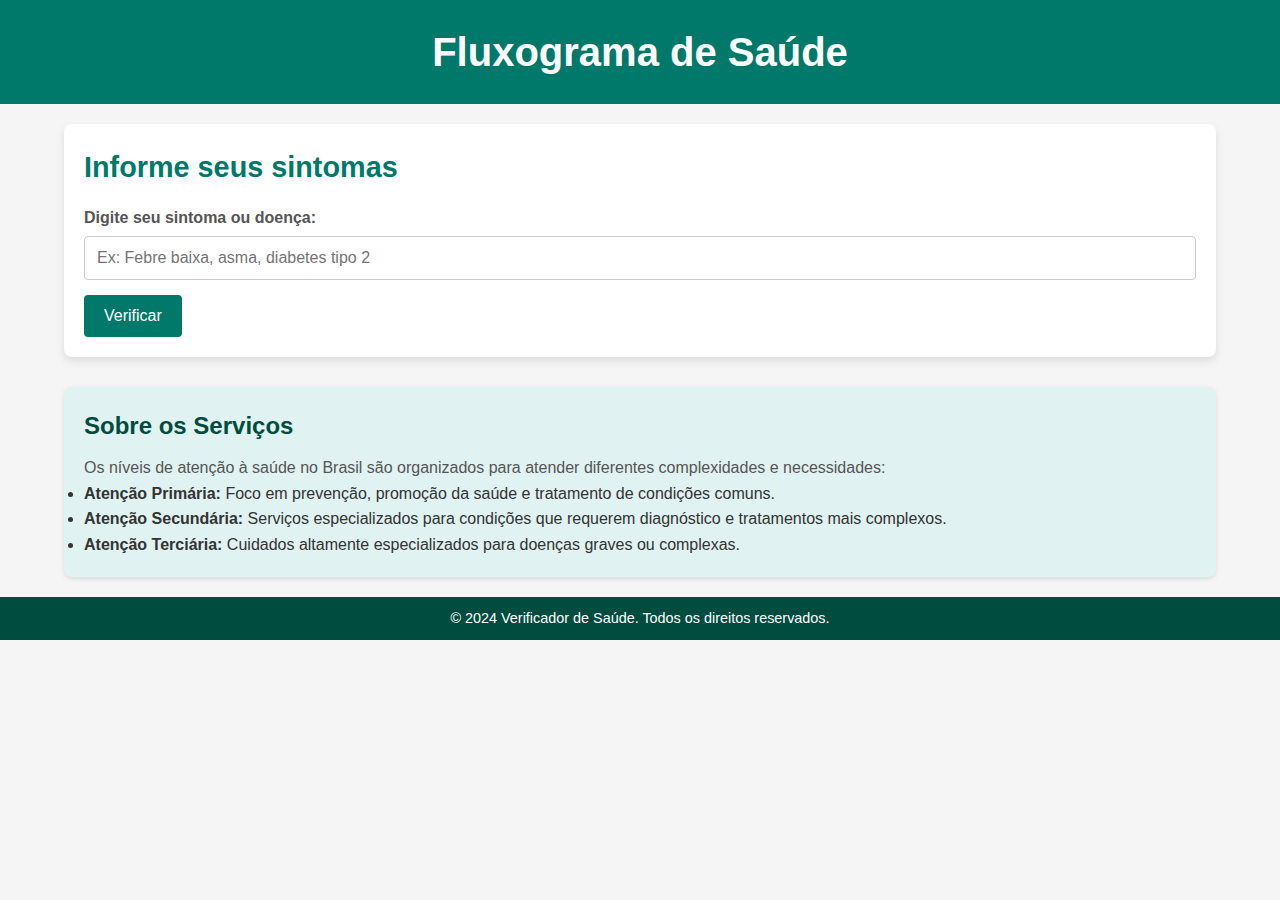
<file: index.html>
<!DOCTYPE html>
<html lang="pt-BR">
<head>
  <meta charset="UTF-8">
  <meta name="viewport" content="width=device-width, initial-scale=1.0">
  <title>Fluxograma de Saúde</title>
  <link rel="stylesheet" href="styles.css">
  <script>
    function verificarSintoma(event) {
      event.preventDefault(); // Impede o envio padrão do formulário
      const sintoma = document.getElementById('symptom').value.toLowerCase();
      // Palavras-chave para cada nível de atenção
      const primaria = [
        "resfriado", "dor de garganta", "diarreia leve", "cefaleia tensional", "gripe",
        "infecção urinária simples", "febre baixa", "hipertensão leve", "diabetes tipo 2 controlado",
        "alergias respiratórias leves", "pequenas feridas", "cortes", "dor muscular", "verminoses",
        "vacinação", "planejamento familiar", "ansiedade leve", "conjuntivite", "gastrite leve",
        "otite externa", "insônia leve"
      ];
      const secundaria = [
        "apendicite", "pneumonia", "depressão moderada", "endometriose", "diabetes tipo 2 descontrolado",
        "hipertensão severa", "insuficiência cardíaca leve", "cálculo renal", "hérnia de disco",
        "asma grave", "lúpus leve", "distúrbios de tireoide", "refluxo crônico", "catarata",
        "toc moderado", "obesidade mórbida", "doença de crohn", "transtornos alimentares",
        "insuficiência venosa crônica", "dst avançada"
      ];
      const terciaria = [
        "transplante de órgãos", "câncer", "avc agudo", "infarto", "insuficiência renal",
        "lesões graves", "cirurgias cardíacas", "transtornos psiquiátricos graves", "sepse",
        "grandes queimaduras", "dpoc grave", "hemorragias internas", "lesão medular",
        "meningite bacteriana", "neuropatias severas", "aids avançada", "cirurgias ortopédicas complexas",
        "cirrose descompensada", "cuidados paliativos"
      ];
      // Verificar a categoria do sintoma
      if (primaria.some(item => sintoma.includes(item))) {
        window.location.href = "UBS.html"; // URL da UBS
      } else if (secundaria.some(item => sintoma.includes(item))) {
        window.location.href = "UPA.html"; // URL da UPA
      } else if (terciaria.some(item => sintoma.includes(item))) {
        window.location.href = "Hospital.html"; // URL do Hospital
      } else {
        alert("Sintoma não reconhecido. Por favor, tente novamente ou consulte um profissional de saúde.");
      }
    }
  </script>
</head>
<body>
  <header class="header">
    <div class="container">
      <h1>Fluxograma de Saúde</h1>
    </div>
  </header>
  <main class="container">
    <section class="form-section">
      <h2>Informe seus sintomas</h2>
      <form id="healthForm" onsubmit="verificarSintoma(event)">
        <label for="symptom">Digite seu sintoma ou doença:</label>
        <!-- Adicionado o preenchimento automático -->
        <input list="symptomList" id="symptom" name="symptom" placeholder="Ex: Febre baixa, asma, diabetes tipo 2" required>
        <datalist id="symptomList">
          <!-- Opções de doenças e sintomas -->
          <option value="Resfriado comum">
          <option value="Dor de garganta">
          <option value="Diarreia leve">
          <option value="Cefaleia tensional">
          <option value="Gripe">
          <option value="Infecção urinária simples">
          <option value="Febre baixa">
          <option value="Pressão alta inicial (hipertensão leve)">
          <option value="Diabetes tipo 2 controlado">
          <option value="Alergias respiratórias leves">
          <option value="Pequenas feridas ou cortes">
          <option value="Dor muscular após esforço físico">
          <option value="Verminoses">
          <option value="Vacinação de rotina">
          <option value="Planejamento familiar">
          <option value="Ansiedade leve">
          <option value="Conjuntivite simples">
          <option value="Sintomas leves de gastrite">
          <option value="Otite externa">
          <option value="Insônia leve">
          <option value="Apendicite">
          <option value="Pneumonia comunitária moderada">
          <option value="Depressão moderada">
          <option value="Endometriose">
          <option value="Diabetes tipo 2 descontrolado">
          <option value="Hipertensão arterial severa">
          <option value="Insuficiência cardíaca leve/moderada">
          <option value="Cálculo renal">
          <option value="Hérnia de disco">
          <option value="Asma moderada/grave">
          <option value="Doenças autoimunes (lúpus leve)">
          <option value="Transplante de órgãos">
          <option value="Câncer com radioterapia ou quimioterapia">
          <option value="AVC em fase aguda">
          <option value="Infarto agudo do miocárdio">
        </datalist>
        <button type="submit">Verificar</button>
      </form>
    </section>
    <section class="info-section">
      <h2>Sobre os Serviços</h2>
      <p>Os níveis de atenção à saúde no Brasil são organizados para atender diferentes complexidades e necessidades:</p>
      <ul>
        <li><strong>Atenção Primária:</strong> Foco em prevenção, promoção da saúde e tratamento de condições comuns.</li>
        <li><strong>Atenção Secundária:</strong> Serviços especializados para condições que requerem diagnóstico e tratamentos mais complexos.</li>
        <li><strong>Atenção Terciária:</strong> Cuidados altamente especializados para doenças graves ou complexas.</li>
      </ul>
    </section>
  </main>
  <footer class="footer">
    <div class="container">
      <p>&copy; 2024 Verificador de Saúde. Todos os direitos reservados.</p>
    </div>
  </footer>
</body>
</html>
</file>
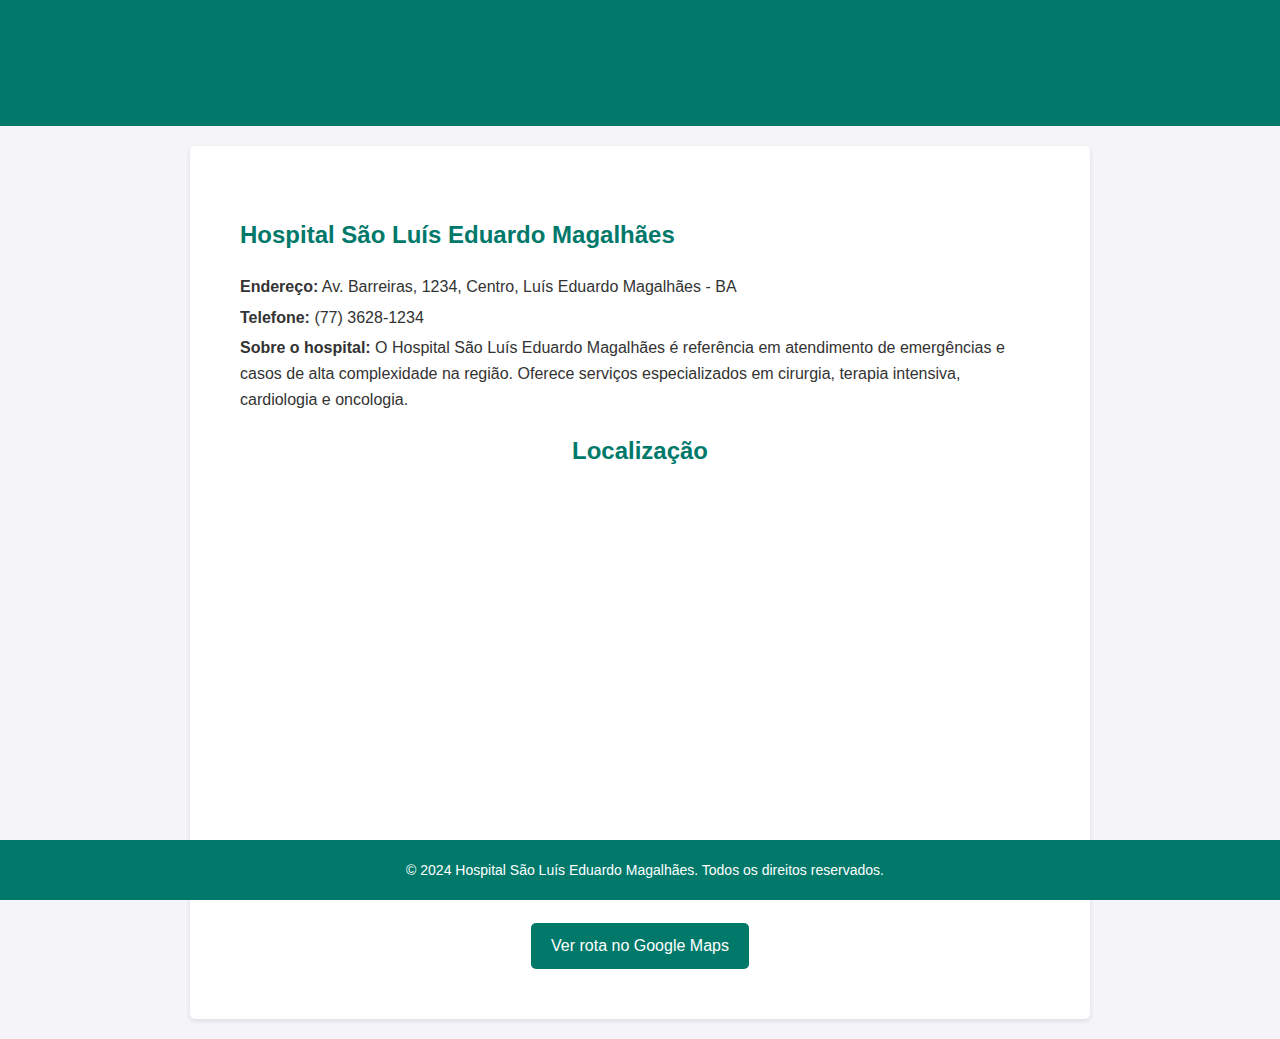
<file: Hospital.html>
<!DOCTYPE html>
<html lang="pt-BR">
<head>
  <meta charset="UTF-8">
  <meta name="viewport" content="width=device-width, initial-scale=1.0">
  <title>Hospital São Luís Eduardo Magalhães</title>
  <style>
    body {
      font-family: Arial, sans-serif;
      line-height: 1.6;
      margin: 0;
      padding: 0;
      background-color: #f4f4f9;
      color: #333;
    }
    .header {
      background: #00796b;
      color: #fff;
      padding: 1rem;
      text-align: center;
    }
    .container {
      max-width: 800px;
      margin: 20px auto;
      padding: 50px;
      background: #fff;
      border-radius: 5px;
      box-shadow: 0 2px 5px rgba(0, 0, 0, 0.1);
    }
    h1, h2 {
      color: #00796b;
    }
    .info {
      margin-bottom: 20px;
    }
    .info h3 {
      margin: 0;
      color: #333;
    }
    .info p {
      margin: 5px 0;
    }
    .map-container {
      margin-top: 20px;
      text-align: center;
    }
    .map-container iframe {
      width: 100%;
      height: 400px;
      border: 0;
      border-radius: 5px;
      margin-bottom: 15px;
    }
    footer {
      text-align: center;
      padding: 5px;
      font-size: 14px;
      background: #00796b;
      color: white;
      position: fixed;
      bottom: 0;
      width: 100%;
    }
    .map-link {
      display: inline-block;
      margin-top: 10px;
      padding: 10px 20px;
      background: #00796b;
      color: white;
      text-decoration: none;
      border-radius: 5px;
      transition: background 0.3s;
    }
    .map-link:hover {
      background: #00564a;
    }
  </style>
</head>
<body>
  <header class="header">
    <h1>Hospital São Luís Eduardo Magalhães</h1>
  </header>
  <main class="container">
    <section class="info">
      <h2>Hospital São Luís Eduardo Magalhães</h2>
      <p><strong>Endereço:</strong> Av. Barreiras, 1234, Centro, Luís Eduardo Magalhães - BA</p>
      <p><strong>Telefone:</strong> (77) 3628-1234</p>
      <p><strong>Sobre o hospital:</strong> O Hospital São Luís Eduardo Magalhães é referência em atendimento de emergências e casos de alta complexidade na região. Oferece serviços especializados em cirurgia, terapia intensiva, cardiologia e oncologia.</p>
    </section>
    <section class="map-container">
      <h2>Localização</h2>
      <iframe 
        src="https://www.google.com/maps/embed?pb=!1m18!1m12!1m3!1d3717.8937118196987!2d-45.7976302845544!3d-12.092418691429707!2m3!1f0!2f0!3f0!3m2!1i1024!2i768!4f13.1!3m3!1m2!1s0x75cce21e4e12345d%3A0x1234567890abcdef!2sUPA%20Lu%C3%ADs%20Eduardo%20Magalh%C3%A3es!5e0!3m2!1spt-BR!2sbr!4v1694040557918!5m2!1spt-BR!2sbr" 
        allowfullscreen="" 
        loading="lazy">
      </iframe>
      <a 
        class="map-link" 
        href="https://www.google.com/maps/dir/?api=1&destination=-12.0924186,-45.7976303" 
        target="_blank">
        Ver rota no Google Maps
      </a>
    </section>
  </main>
  <footer>
    <p>&copy; 2024 Hospital São Luís Eduardo Magalhães. Todos os direitos reservados.</p>
  </footer>
</body>
</html>
</file>
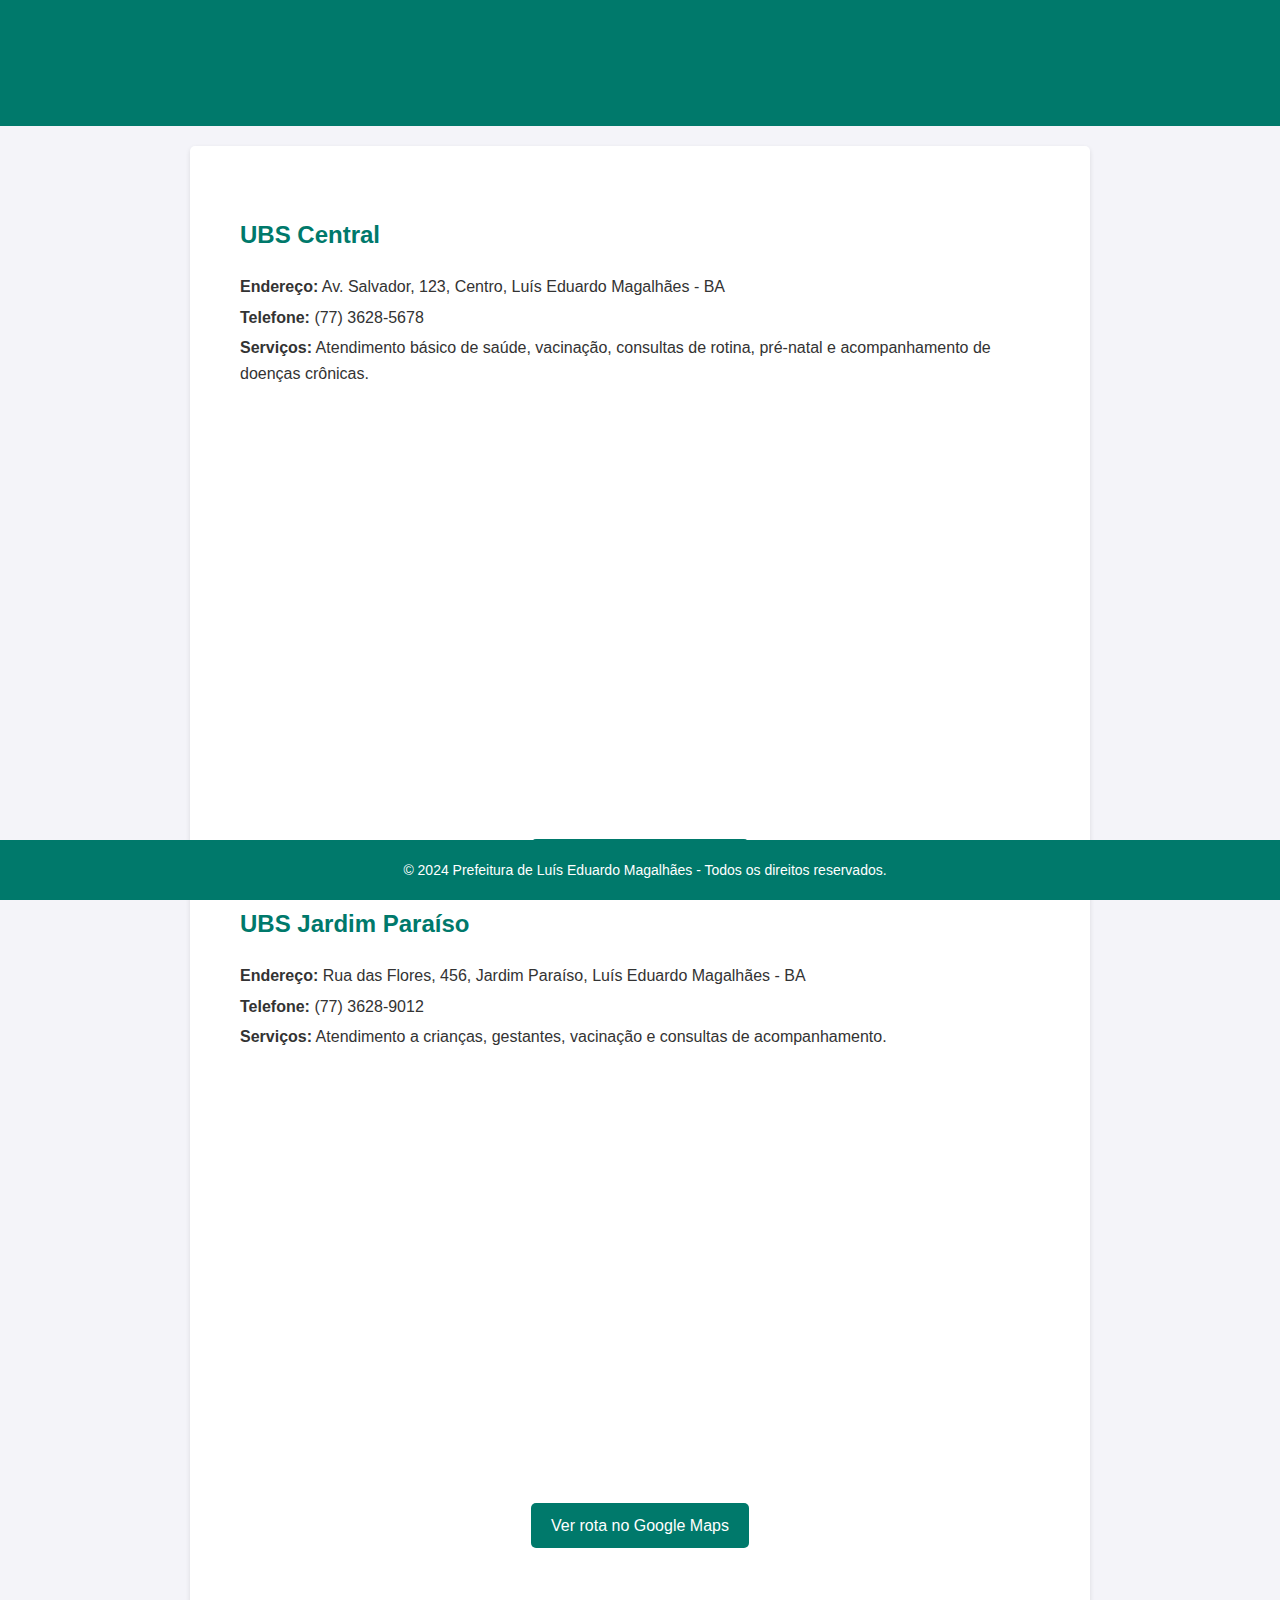
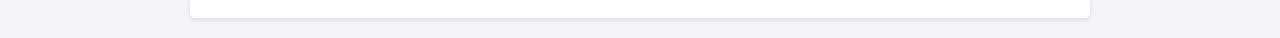
<file: UBS.html>
<!DOCTYPE html>
<html lang="pt-BR">
<head>
  <meta charset="UTF-8">
  <meta name="viewport" content="width=device-width, initial-scale=1.0">
  <title>UBSs de Luís Eduardo Magalhães</title>
  <style>
   
    body {
      font-family: Arial, sans-serif;
      line-height: 1.6;
      margin: 0;
      padding: 0;
      background-color: #f4f4f9;
      color: #333;
    }
    .header {
      background: #00796b;
      color: #fff;
      padding: 1rem;
      text-align: center;
    }
    .container {
      max-width: 800px;
      margin: 20px auto;
      padding: 50px;
      background: #fff;
      border-radius: 5px;
      box-shadow: 0 2px 5px rgba(0, 0, 0, 0.1);
    }
    h1, h2 {
      color: #00796b;
    }
    .ubs {
      margin-bottom: 20px;
    }
    .ubs h3 {
      margin: 0;
      color: #333;
    }
    .ubs p {
      margin: 5px 0;
    }
    .map-container {
      margin-top: 20px;
      text-align: center;
    }
    .map-container iframe {
      width: 100%;
      height: 400px;
      border: 0;
      border-radius: 5px;
      margin-bottom: 15px;
    } 
     footer {
      text-align: center;
      padding: 5px; /* Reduzido de 10px */
      font-size: 14px; /* Texto menor */
      background: #00796b;
      color: white;
      position: fixed;
      bottom: 0;
      width: 100%;

    }
    .map-link {
      display: inline-block;
      margin-top: 10px;
      padding: 10px 20px;
      background: #00796b;
      color: white;
      text-decoration: none;
      border-radius: 5px;
      transition: background 0.3s;
    }
    .map-link:hover {
      background: #00564a;
    }
  </style>
</head>
<body>
  <header class="header">
    <h1>Unidades Básicas de Saúde (UBSs) - Luís Eduardo Magalhães</h1>
  </header>
  <main class="container">
    <section class="ubs">
      <h2>UBS Central</h2>
      <p><strong>Endereço:</strong> Av. Salvador, 123, Centro, Luís Eduardo Magalhães - BA</p>
      <p><strong>Telefone:</strong> (77) 3628-5678</p>
      <p><strong>Serviços:</strong> Atendimento básico de saúde, vacinação, consultas de rotina, pré-natal e acompanhamento de doenças crônicas.</p>
      <div class="map-container">
        <iframe 
          src="https://www.google.com/maps/embed?pb=!1m18!1m12!1m3!1d3717.8937118196987!2d-45.7976302845544!3d-12.092418691429707!2m3!1f0!2f0!3f0!3m2!1i1024!2i768!4f13.1!3m3!1m2!1s0x75cce21e4e12345d%3A0x1234567890abcdef!2sUBS%20Central%20Lu%C3%ADs%20Eduardo%20Magalh%C3%A3es!5e0!3m2!1spt-BR!2sbr!4v1694040557918!5m2!1spt-BR!2sbr" 
          allowfullscreen="" 
          loading="lazy">
        </iframe>
        <a 
          class="map-link" 
          href="https://www.google.com/maps/dir/?api=1&destination=-12.0924186,-45.7976303" 
          target="_blank">
          Ver rota no Google Maps
        </a>
      </div>
    </section>
    <section class="ubs">
      <h2>UBS Jardim Paraíso</h2>
      <p><strong>Endereço:</strong> Rua das Flores, 456, Jardim Paraíso, Luís Eduardo Magalhães - BA</p>
      <p><strong>Telefone:</strong> (77) 3628-9012</p>
      <p><strong>Serviços:</strong> Atendimento a crianças, gestantes, vacinação e consultas de acompanhamento.</p>
      <div class="map-container">
        <iframe 
          src="https://www.google.com/maps/embed?pb=!1m18!1m12!1m3!1d3717.8937118196987!2d-45.81234567890!3d-12.100987654321!2m3!1f0!2f0!3f0!3m2!1i1024!2i768!4f13.1!3m3!1m2!1s0x75cce21e4e67890d%3A0xabcdef123456789!2sUBS%20Jardim%20Para%C3%ADso!5e0!3m2!1spt-BR!2sbr!4v1694040557918!5m2!1spt-BR!2sbr" 
          allowfullscreen="" 
          loading="lazy">
        </iframe>
        <a 
          class="map-link" 
          href="https://www.google.com/maps/dir/?api=1&destination=-12.100987654321,-45.81234567890" 
          target="_blank">
          Ver rota no Google Maps
        </a>
      </div>
    </section>
  </main>
  <footer>
    <p>&copy; 2024 Prefeitura de Luís Eduardo Magalhães - Todos os direitos reservados.</p>
  </footer>
</body>
</html>
</file>
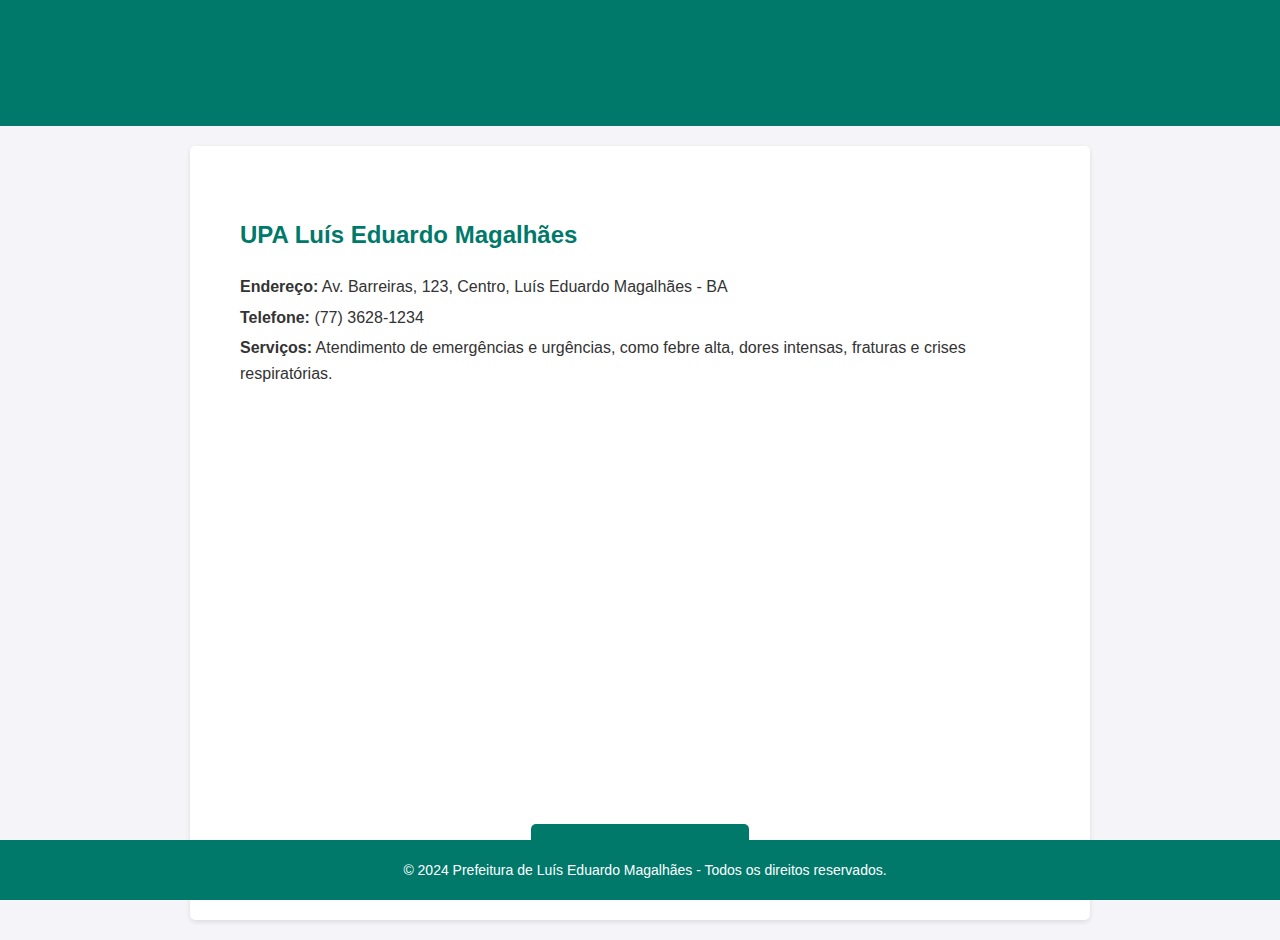
<file: UPA.html>
<!DOCTYPE html>
<html lang="pt-BR">
<head>
</head>
  <meta charset="UTF-8">
  <meta name="viewport" content="width=device-width, initial-scale=1.0">
  <title>UPA Luís Eduardo Magalhães</title>
  <style>
    body {
      font-family: Arial, sans-serif;
      line-height: 1.6;
      margin: 0;
      padding: 0;
      background-color: #f4f4f9;
      color: #333;
    }
    .header {
      background: #00796b;
      color: #fff;
      padding: 1rem;
      text-align: center;
    }
    .container {
      max-width: 800px;
      margin: 20px auto;
      padding: 50px;
      background: #fff;
      border-radius: 5px;
      box-shadow: 0 2px 5px rgba(0, 0, 0, 0.1);
    }
    h1, h2 {
      color: #00796b;
    }
    .upa {
      margin-bottom: 5px;
    }
    .upa h3 {
      margin: 0;
      color: #333;
    }
    .upa p {
      margin: 5px 0;
    }
    .map-container {
      margin-top: 20px;
      text-align: center;
    }
    .map-container iframe {
      width: 100%;
      height: 400px;
      border: 0;
      border-radius: 5px;
    } 
     footer {
      text-align: center;
      padding: 5px; /* Reduzido de 10px */
      font-size: 14px; /* Texto menor */
      background: #00796b;
      color: white;
      position: fixed;
      bottom: 0;
      width: 100%;
    }
    .map-link {
      display: inline-block;
      margin-top: 10px;
      padding: 10px 20px;
      background: #00796b;
      color: white;
      text-decoration: none;
      border-radius: 5px;
      transition: background 0.3s;
    }
    .map-link:hover {
      background: #00564a;
    }
  </style>
</head>
<body>
  <header class="header">
    <h1>Unidade de Pronto Atendimento (UPA) - Luís Eduardo Magalhães</h1>
  </header>
  <main class="container">
    <section class="upa">
      <h2>UPA Luís Eduardo Magalhães</h2>
      <p><strong>Endereço:</strong> Av. Barreiras, 123, Centro, Luís Eduardo Magalhães - BA</p>
      <p><strong>Telefone:</strong> (77) 3628-1234</p>
      <p><strong>Serviços:</strong> Atendimento de emergências e urgências, como febre alta, dores intensas, fraturas e crises respiratórias.</p>
    </section>
    <div class="map-container">
      <iframe 
        src="https://www.google.com/maps/embed?pb=!1m18!1m12!1m3!1d3717.8937118196987!2d-45.7976302845544!3d-12.092418691429707!2m3!1f0!2f0!3f0!3m2!1i1024!2i768!4f13.1!3m3!1m2!1s0x75cce21e4e12345d%3A0x1234567890abcdef!2sUPA%20Lu%C3%ADs%20Eduardo%20Magalh%C3%A3es!5e0!3m2!1spt-BR!2sbr!4v1694040557918!5m2!1spt-BR!2sbr" 
        allowfullscreen="" 
        loading="lazy">
      </iframe>
      <a 
        class="map-link" 
        href="https://www.google.com/maps/dir/?api=1&destination=-12.0924186,-45.7976303" 
        target="_blank">
        Ver rota no Google Maps
      </a>
    </div>
  </main>
  <footer>
    <p>&copy; 2024 Prefeitura de Luís Eduardo Magalhães - Todos os direitos reservados.</p>
  </footer>
</body>
</html>
</file>
<file: styles.css>
* {
  margin: 0;
  padding: 0;
  box-sizing: border-box;
}
body {
  font-family: Arial, sans-serif;
  color: #333;
  line-height: 1.6;
  background-color: #f5f5f5;
}
/* Header */
.header {
  background-color: #00796b;
  color: white;
  padding: 20px 0;
  text-align: center;
}
.header h1 {
  font-size: 2.5rem;
}
/* Container */
.container {
  width: 90%;
  max-width: 1200px;
  margin: 0 auto;
}
/* Form Section */
.form-section {
  background-color: white;
  padding: 20px;
  border-radius: 8px;
  box-shadow: 0 4px 10px rgba(0, 0, 0, 0.1);
  margin-top: 20px;
  transition: transform 0.3s ease, box-shadow 0.3s ease;
}
.form-section:hover {
  transform: translateY(-5px);
  box-shadow: 0 6px 15px rgba(0, 0, 0, 0.15);
}
.form-section h2 {
  margin-bottom: 15px;
  color: #00796b;
  font-size: 1.8rem;
}
.form-section label {
  display: block;
  margin-bottom: 5px;
  font-weight: bold;
  color: #555;
}
.form-section input {
  width: 100%;
  padding: 12px;
  margin-bottom: 15px;
  border: 1px solid #ccc;
  border-radius: 4px;
  font-size: 1rem;
  transition: border-color 0.3s ease, box-shadow 0.3s ease;
}
.form-section input:focus {
  border-color: #00796b;
  box-shadow: 0 0 5px rgba(0, 121, 107, 0.5);
  outline: none;
}
.form-section datalist {
  background: #fff;
  border: 1px solid #ccc;
  border-radius: 4px;
  box-shadow: 0 2px 5px rgba(0, 0, 0, 0.1);
}
.form-section button {
  background-color: #00796b;
  color: white;
  border: none;
  padding: 12px 20px;
  border-radius: 4px;
  cursor: pointer;
  font-size: 1rem;
  transition: background-color 0.3s ease, transform 0.2s ease;
}
.form-section button:hover {
  background-color: #00564a;
  transform: translateY(-2px);
}
/* Info Section */
.info-section {
  margin-top: 30px;
  padding: 20px;
  background-color: #e0f2f1;
  border-radius: 8px;
  box-shadow: 0 2px 5px rgba(0, 0, 0, 0.1);
}
.info-section h2 {
  color: #004d40;
  font-size: 1.5rem;
}
.info-section p {
  margin-top: 10px;
  color: #555;
}
/* Footer */
.footer {
  text-align: center;
  background-color: #004d40;
  color: white;
  padding: 10px 0;
  margin-top: 20px;
  font-size: 0.9rem;
}
/* Personalizando o preenchimento automático */
::-webkit-calendar-picker-indicator {
  display: none;
}
input[list]::-webkit-calendar-picker-indicator {
  display: none;
}
input[list]::-webkit-autofill {
  background-color: #e0f2f1;
  font-size: 0.95rem;
}
input[list]:hover {
  background-color: #f9f9f9;
  cursor: pointer;
}
input[list] {
  padding-right: 30px;
  position: relative;
}
datalist {
  font-size: 1rem;
  background-color: white;
  border: 1px solid #ccc;
  border-radius: 4px;
}
datalist option {
  padding: 5px;
  font-size: 0.9rem;
  cursor: pointer;
}
datalist option:hover {
  background-color: #00796b;
  color: white;
}
</file>
